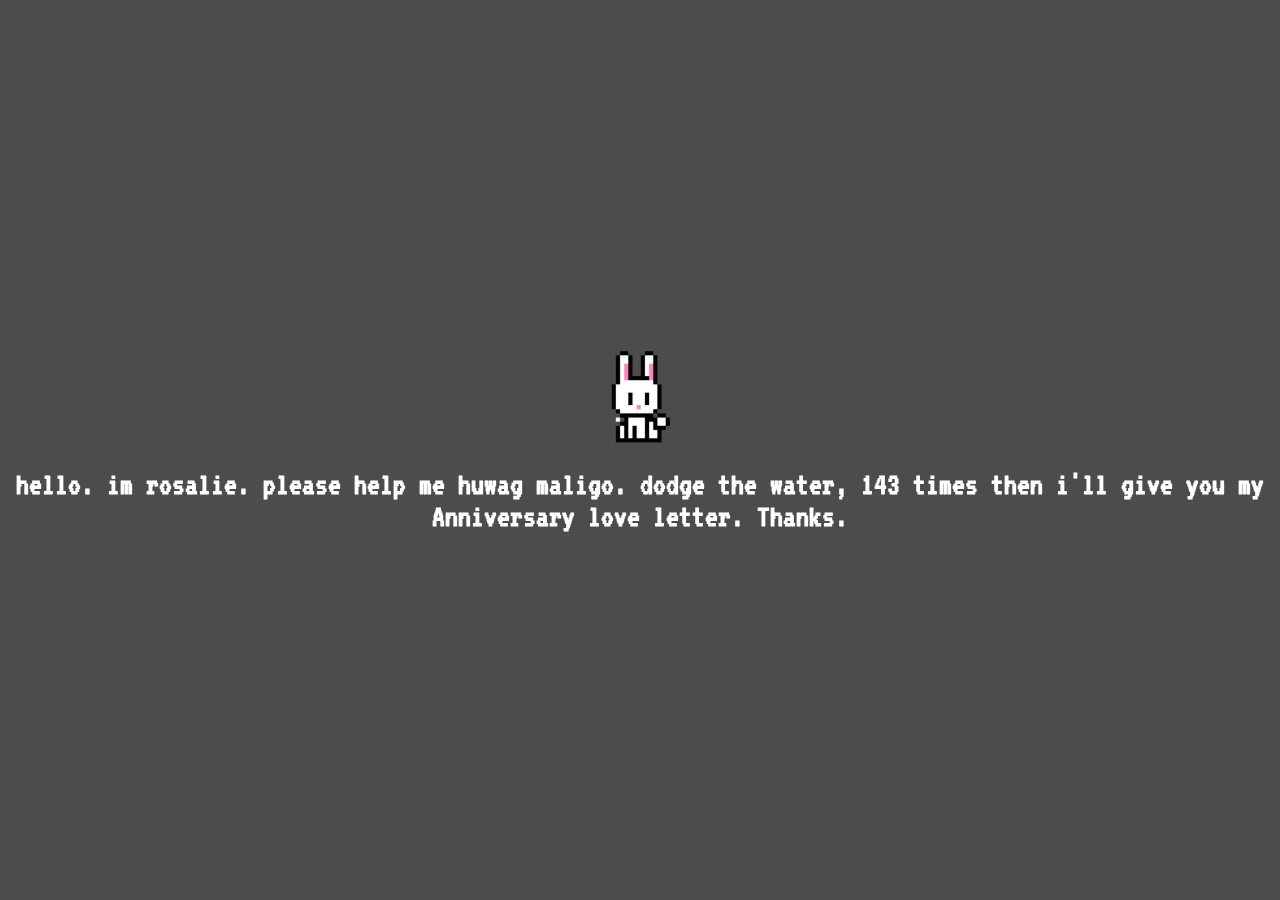
<file: index.html>
<!DOCTYPE html>
<html lang="en">
<head>
    <meta charset="UTF-8">
    <meta name="viewport" content="width=device-width, initial-scale=1.0">
    <title>Anniversary Game</title>
    <link rel="stylesheet" href="styles.css">
    <link rel="icon" href="./images/favicon.png" type="image/png">
</head>
<body>
    <div id="intro">
        <img src="./images/intro.png" alt="Intro Image" id="introImage">
        <h1>
            hello. im rosalie. please help me huwag maligo. dodge the water, 143 times then i'll give you my Anniversary love letter. Thanks.
        </h1>
    </div>
    <div id="jumpCount">SCORE<br>0</div>
    <div class="game-container">
        <img src="./images/cat.jpg" alt="Cute Cat" class="cat">
        <img src="./images/ghost.jpg" alt="Obstacle" class="obstacle">
    </div>
    <a href="#" id="jumpButton">
        <img src="./images/jump button.png" alt="Jump Button">
    </a>
    <div id="game-over" style="display: none;">
        <img src="./images/angry.png" alt="angry-cat">
    </div>

    <div id="randomTextContainer"></div>

    <audio id="jumpSound">
        <source src="./sound/meow.mp3" type="audio/mpeg">
        Your browser does not support the audio element.
    </audio>

    <audio id="collisionSound">
        <source src="./sound/bonk.mp3" type="audio/mpeg">
        Your browser does not support the audio element.
    </audio>

    <script src="script.js"></script>
</body>
</html>
</file>
<file: styles.css>
@import url('https://fonts.googleapis.com/css2?family=VT323&display=swap');

body {
    font-family: "VT323", monospace;
}

h1 {
    text-align: center;
    color: white; /* Assuming you want the text to be visible over the overlay */
}

#intro {
    position: fixed;
    top: 0;
    left: 0;
    width: 100%;
    height: 100%;
    display: flex;
    justify-content: center;
    align-items: center;
    flex-direction: column; /* Added to arrange image and text vertically */
    background: rgba(0, 0, 0, 0.7);
    z-index: 10;
    cursor: pointer; /* Add a pointer cursor to indicate clickable area */
}

#intro img {
    max-width: 100%;
    height: auto;
}

.game-container {
    position: relative;
    height: 200px;
    width: 450px;
    border: 1px solid black;
    background-image: url(./images/game\ background.jpg);
    background-size: 100% 100%; 
    background-position: center; 
    background-repeat: no-repeat;
    margin: 0 auto; 
    display: none; /* Initially hidden */
}

.cat {
    position: absolute;
    bottom: 0;
    width: 50px;
    height: 50px;
    margin-left: 10px;
    margin-top: 10px;
}

.obstacle {
    position: absolute;
    right: 0; /* Adjust this value to position the obstacle initially */
    bottom: 0;
    width: 35px;
    height: auto;
    animation: obstacle 2s infinite linear;
    margin: auto;
}


@keyframes obstacle {
    0% { right: 0; }
    100% { right: 100%; }
}

#game-over {
    display: none;
    position: absolute;
    top: 0;
    left: 0;
    width: 100%;
    height: 100%;
    display: flex;
    justify-content: center;
    align-items: center;
    flex-direction: column;
    text-align: center;
    background: rgba(0, 0, 0, 0.7);
}

#game-over h1 {
    margin-bottom: 20px;
}

#game-over button {
    padding: 10px 20px;
    font-size: 1em;
    cursor: pointer;
    margin: 5px;
}

#jumpButton {
    display: none; /* Initially hidden */
    width: fit-content;
    margin: 10px auto 0;
    border-radius: 5px;
    overflow: hidden;
}

#jumpButton img {
    width: 50px;
    height: auto;
    display: block;
}

.try-again-button {
    font-family: "VT323", monospace;
}

#jumpCount {
    text-align: center;
    font-size: 50px;
    display: none; /* Initially hidden */
}

@media (max-width: 768px) {
    #jumpButton {
        margin: 10px auto 0;
    }

    #game-over {
        margin-top: 20px;
    }

    .game-container {
        width: 90%;
        max-width: 100%;
        margin: 10px auto;
        padding: 10px;
    }
}

.random-text {
    color: black; /* Adjust color as needed */
    font-size: 16px; /* Adjust font size as needed */
    position: absolute; /* Adjust position if needed */
    bottom: 10px;
    left: 50%;
    transform: translateX(-50%);
    z-index: 100;
}
</file>
